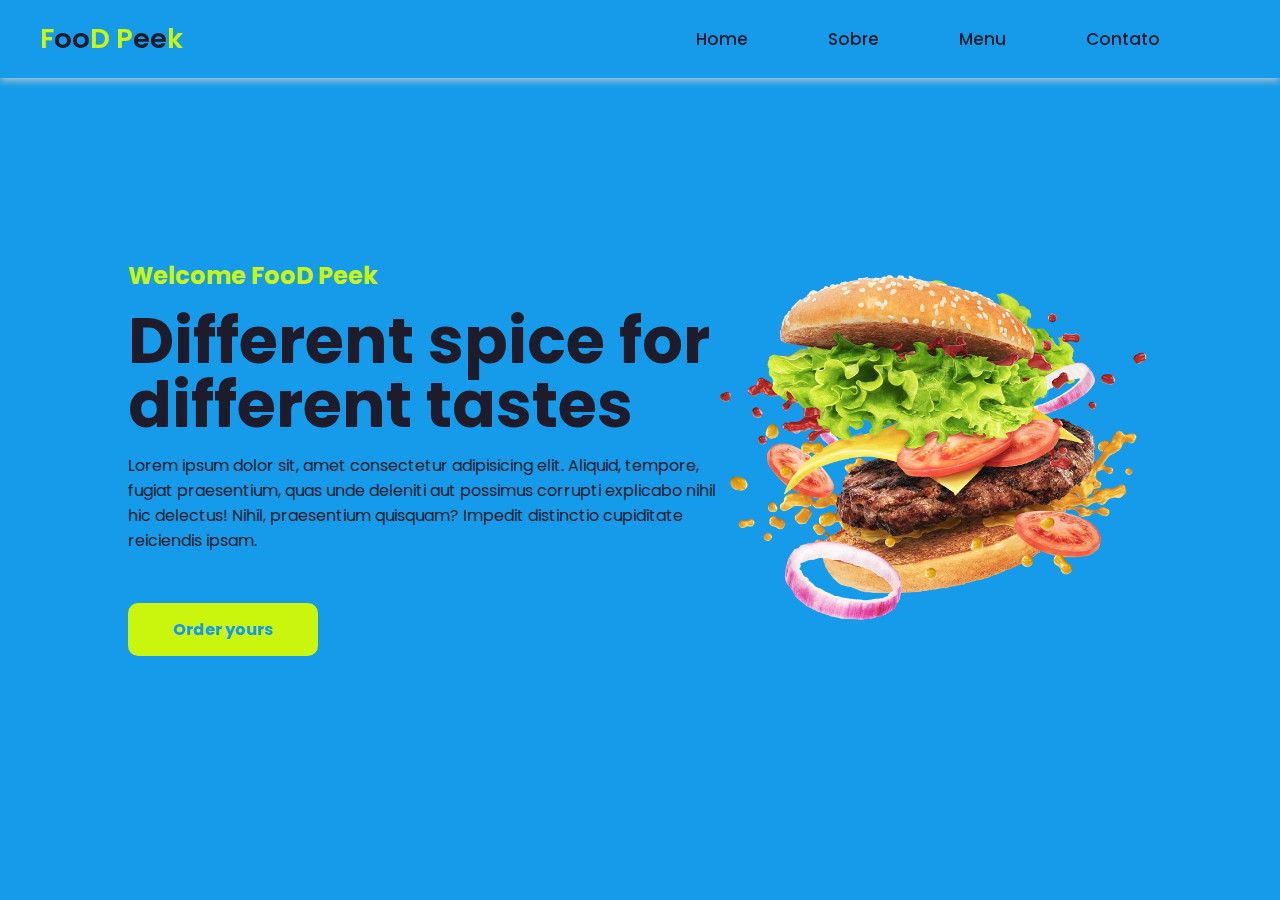
<file: index.html>
<!DOCTYPE html>
<html lang="en">

<head>
    <meta charset="UTF-8">
    <meta http-equiv="X-UA-Compatible" content="IE=edge">
    <meta name="viewport" content="width=device-width, initial-scale=1.0">
    <title>WebSite</title>
    <link rel="stylesheet" href="style.css">
</head>

<body>
    <header>
        <nav class="navigation">
            <a href="#" class="logo">F<span>oo</span>D P<span>ee</span>k</a>
            <ul class="nav-menu ">
                <li class="nav-item"><a href="index.html">Home</a></li>
                <li class="nav-item"><a href="sobre.html">Sobre</a></li>
                <li class="nav-item"><a href="#">Menu</a></li>
                <li class="nav-item"><a href="#">Contato</a></li>
                <i class='bx bx-search'></i>
            </ul>
            <div class="menu">
                <span class="bar"></span>
                <span class="bar"></span>
                <span class="bar"></span></div>
        </nav>
    </header>
    <main>
        <section class="home">
            <div class="home-text">
                <h4 class="text-h4">Welcome FooD Peek</h4>
                <h1 class="text-h1">Different spice for different tastes</h1>
                <p>Lorem ipsum dolor sit, amet consectetur adipisicing elit. Aliquid, tempore, fugiat praesentium, quas unde deleniti aut possimus corrupti explicabo nihil hic delectus! Nihil, praesentium quisquam? Impedit distinctio cupiditate reiciendis
                    ipsam.
                </p>
                <a href="#" class="home-btn">Order yours</a>
            </div>
            <div class="home-img">
                <img src="/imagem.png" alt="hambuguer">
            </div>
        </section>
    </main>
    <script src="script.js"></script>
</body>

</html>
</file>
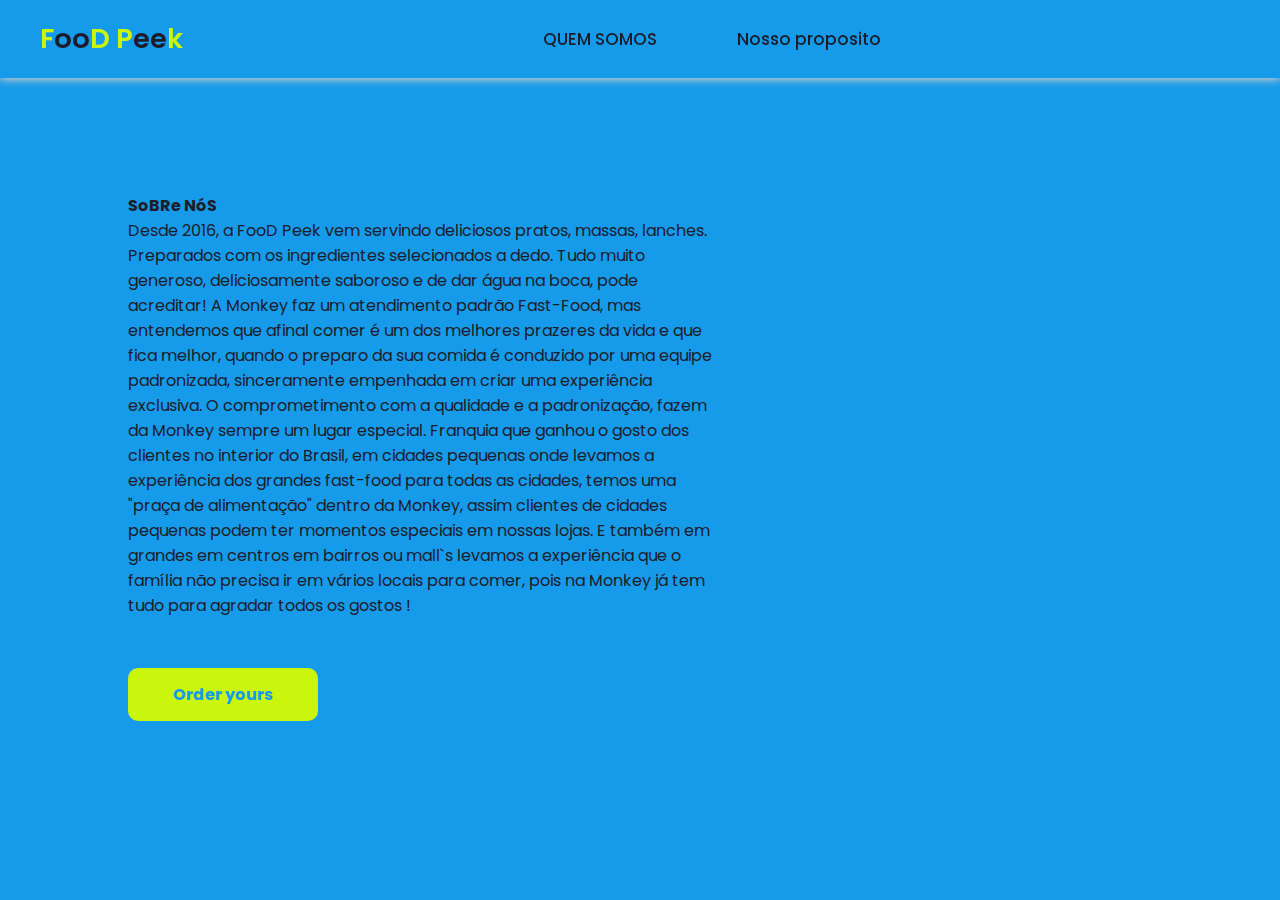
<file: sobre.html>
<!DOCTYPE html>
<html lang="en">

<head>
    <meta charset="UTF-8">
    <meta http-equiv="X-UA-Compatible" content="IE=edge">
    <meta name="viewport" content="width=device-width, initial-scale=1.0">
    <title>Loja A</title>
    <link rel="stylesheet" href="style.css">
</head>

<body>
    <header>
        <nav class="navigation">
            <a href="#" class="logo">F<span>oo</span>D P<span>ee</span>k</a>
            <ul class="nav-about">
                <li class="nav-item"><a href="#">QUEM SOMOS</a></li>
                <li class="nav-item"><a href="#">Nosso proposito</a></li>
            </ul>
            <div class="sobre">
                <span class="bar"></span>
                <span class="bar"></span>
                <span class="bar"></span>
            </div>
        </nav>
    </header>
    <main>
        <section class="home">
            <div class="home-text">
                <h4>SoBRe NóS</h4>
                <p>

                    Desde 2016, a FooD Peek vem servindo deliciosos pratos, massas, lanches. Preparados com os ingredientes selecionados a dedo. Tudo muito generoso, deliciosamente saboroso e de dar água na boca, pode acreditar! A Monkey faz um atendimento padrão Fast-Food,
                    mas entendemos que afinal comer é um dos melhores prazeres da vida e que fica melhor, quando o preparo da sua comida é conduzido por uma equipe padronizada, sinceramente empenhada em criar uma experiência exclusiva. O comprometimento
                    com a qualidade e a padronização, fazem da Monkey sempre um lugar especial. Franquia que ganhou o gosto dos clientes no interior do Brasil, em cidades pequenas onde levamos a experiência dos grandes fast-food para todas as cidades,
                    temos uma "praça de alimentação" dentro da Monkey, assim clientes de cidades pequenas podem ter momentos especiais em nossas lojas. E também em grandes em centros em bairros ou mall`s levamos a experiência que o família não precisa
                    ir em vários locais para comer, pois na Monkey já tem tudo para agradar todos os gostos !</p>
                <a href="#" class="home-btn">Order yours</a>
            </div>

            <div class="home-img>
                <img src=" ./pexels-horizon-content-3764348.jpg " alt=" ">
            </div>

        </section>
    </main>
    <script src="script.js "></script>
</body>

</html>
</file>
<file: style.css>
@import url('https://fonts.googleapis.com/css2?family=Poppins:wght@300;400;500;600;700&display=swap');
* {
    margin: 0;
    padding: 0;
    box-sizing: border-box;
    font-family: 'Poppins', sans-serif;
    list-style: none;
    text-decoration: none;
}

:root {
    --red: #caf50d;
    --white: rgb(21, 155, 233);
    --dark: #1e1c2a;
}

body {
    color: var(--dark);
    background: var(--white);
}

.navigation {
    display: flex;
    align-items: center;
    justify-content: space-between;
    padding: 18px 40px;
    box-shadow: 0 0.1rem 0.5rem #ccc;
    width: 100%;
    background: var(--white);
    transition: all 0.5s;
    position: fixed;
}

.navigation .logo {
    color: var(--red);
    font-size: 1.7rem;
    font-weight: 600;
}

.logo span {
    color: var(--dark);
}

.navigation ul {
    display: flex;
    align-items: center;
    gap: 5rem;
}

.navigation ul li a {
    color: var(--dark);
    font-size: 17px;
    font-weight: 500;
    transition: all 0.5s;
}

.navigation ul li a:hover {
    color: var(--red);
}

.navigation i {
    cursor: pointer;
    font-size: 1.5rem;
}

.menu {
    cursor: pointer;
    display: none;
}

.menu .bar {
    display: block;
    width: 28px;
    height: 3px;
    border-radius: 3px;
    background: var(--dark);
    margin: 5px auto;
    transition: all 0.3s;
}

.menu .bar:nth-child(1),
.menu .bar:nth-child(3) {
    background: var(--red);
}

.home {
    width: 100%;
    height: 100vh;
    display: flex;
    align-items: center;
    justify-content: space-between;
    padding: 0px 10%;
}

.home-text {
    max-width: 37rem;
}

.home-text .text-h4 {
    font-size: 1.5rem;
    color: var(--red);
    margin-bottom: 1rem;
}

.home-text .text-h1 {
    font-size: 4rem;
    margin-bottom: 1rem;
    line-height: 4rem;
}

.home-text p {
    margin-bottom: 4rem;
}

.home-btn {
    padding: 15px 45px;
    background: var(--red);
    color: var(--white);
    border-radius: 10px;
    font-weight: 700;
    transition: all 0.5s;
}

.home-btn:hover {
    background: #fc4c35;
}

.home-img img {
    width: 100%;
}

@media (max-width:785px) {
    .navigation {
        padding: 18px 20px;
    }
    .menu {
        display: block;
    }
    .menu.ativo .bar:nth-child(1) {
        transform: translateY(8px) rotate(45deg);
    }
    .menu.ativo .bar:nth-child(2) {
        opacity: 0;
    }
    .menu.ativo .bar:nth-child(3) {
        transform: translateY(-8px) rotate(-45deg);
    }
    .nav-menu {
        position: fixed;
        right: -100%;
        top: 70px;
        width: 100%;
        height: 100%;
        flex-direction: column;
        background: var(--white);
        gap: -10px;
        transition: 0.3s;
    }
    .nav-menu.ativo {
        right: 0;
    }
    .nav-item {
        margin: 16px 0;
    }
    /*main*/
    .home {
        padding: 100px 2%;
        flex-direction: column;
        text-align: center;
        overflow: hidden;
        gap: 5rem;
    }
    .home .text-h4 {
        font-size: 15px;
    }
    .home .text-h1 {
        font-size: 2.5rem;
        line-height: 3rem;
    }
    .home p {
        font-size: 10px;
    }
    .home-img {
        width: 125%;
    }
}
</file>
